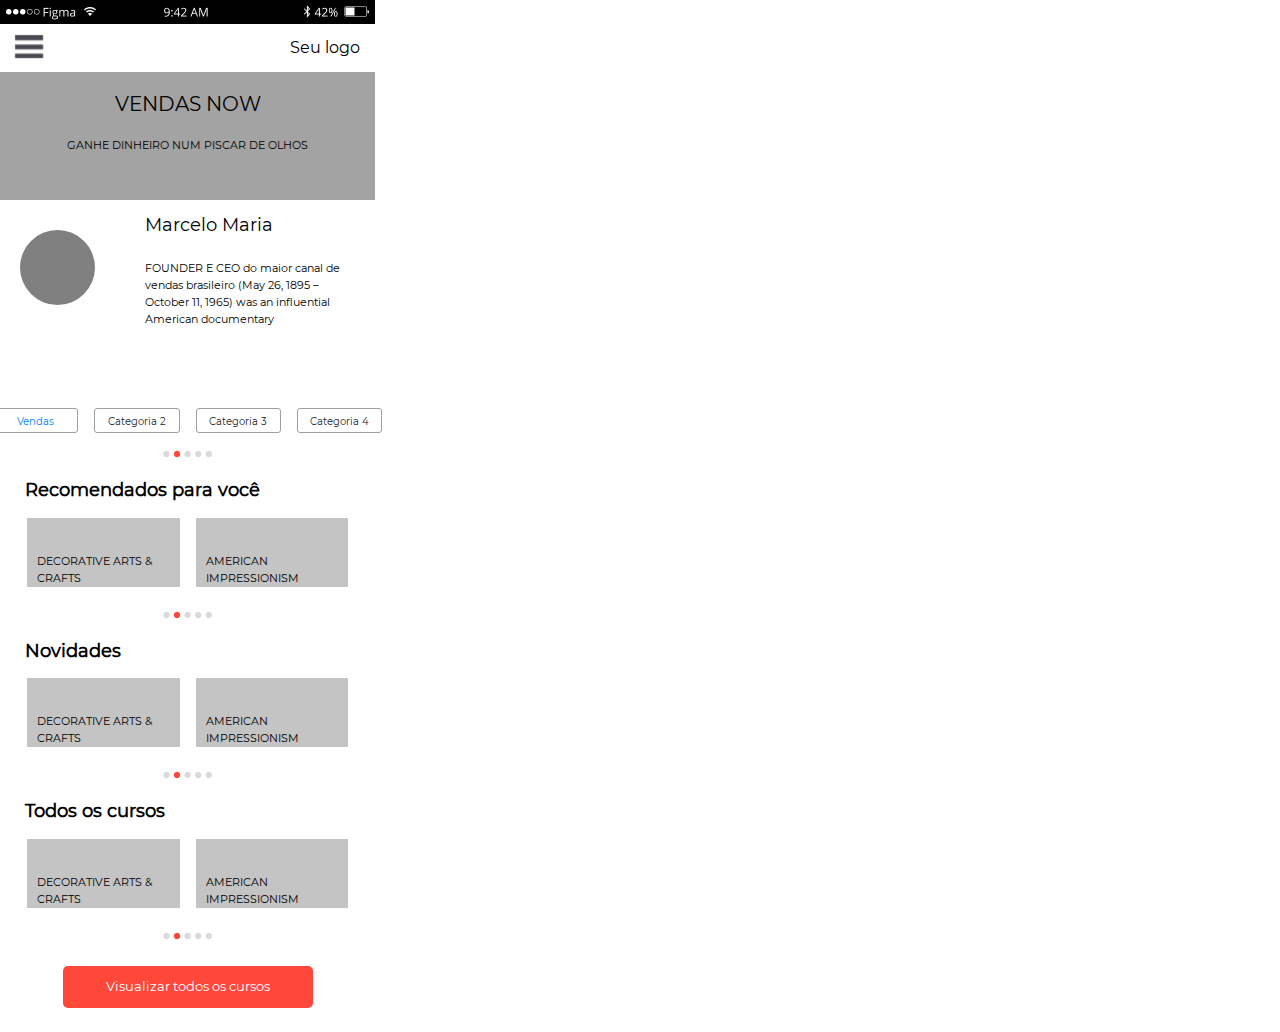
<file: index.html>
<html>

<head>
    <meta charset="utf-8">
    <meta http-equiv="X-UA-Compatible" content="IE=edge">
    <title>OTT - sua marca</title>
    <link rel="stylesheet" type="text/css" media="screen" href="/src/style.css">
    <link rel="stylesheet" href="https://stackpath.bootstrapcdn.com/bootstrap/4.3.1/css/bootstrap.min.css" integrity="sha384-ggOyR0iXCbMQv3Xipma34MD+dH/1fQ784/j6cY/iJTQUOhcWr7x9JvoRxT2MZw1T"
        crossorigin="anonymous">
</head>

<body>
    <img src="/src/img/status_bar.png" alt="" class="statusbar">

    <!--MENU TOP-->

    <input type="checkbox" id="check">


    <nav class="nav-top row align-items-center">
        <label for="check" id="icone"><img src="/src/img/icone.png" class="icone" style="margin-bottom: 0px"></label>
        <div class="col-2"></div>
        <input type="text" name="pesquisa" class="col-5">
        <h6 class="text-right col-5" style="margin-bottom: 0px"><a href="/index.html" style="text-decoration:none; color: black">Seu
                logo</a></h6>
    </nav>

    <!--MENU LATERAL-->
    <div class="barra">
        <nav class="nav-lat">
            <a href="/video.html" class="no-link">
                <div class="row link">
                    <div class="col-2">
                        <img src="/src/img/ellipse2.png" alt="" class="logo-link"></div>
                    <div class="col-9 text-left pt-1">Página do Vídeo</div>
                </div>
            </a>
            <a href="/curso.html" class="no-link">
                <div class="row link">
                    <div class="col-2">
                        <img src="/src/img/ellipse2.png" alt="" class="logo-link"></div>
                    <div class="col-9 text-left pt-1">Página do Curso</div>
                </div>
            </a>
            <a href="/categorias.html" class="no-link">
                <div class="row link">
                    <div class="col-2">
                        <img src="/src/img/ellipse2.png" alt="" class="logo-link"></div>
                    <div class="col-9 text-left pt-1">Categorias</div>
                </div>
            </a>
            <a href="" class="no-link">
                <div class="row link">
                    <div class="col-2">
                        <img src="/src/img/ellipse2.png" alt="" class="logo-link"></div>
                    <div class="col-9 text-left pt-1">Fóruns</div>
                </div>
            </a>
            <a href="" class="no-link">
                <div class="row link">
                    <div class="col-2">
                        <img src="/src/img/ellipse2.png" alt="" class="logo-link"></div>
                    <div class="col-9 text-left pt-1">Quiz</div>
                </div>
            </a>
            <a href="" class="no-link">
                <div class="row link">
                    <div class="col-2">
                        <img src="/src/img/ellipse2.png" alt="" class="logo-link"></div>
                    <div class="col-9 text-left pt-1">Mensagens</div>
                </div>
            </a>
            <a href="" class="no-link">
                <div class="row link">
                    <div class="col-2">
                        <img src="/src/img/ellipse2.png" alt="" class="logo-link"></div>
                    <div class="col-9 text-left pt-1">Configurações</div>
                </div>
            </a>
            <a href="" class="no-link">
                <div class="row link">
                    <div class="col-2">
                        <img src="/src/img/ellipse2.png" alt="" class="logo-link"></div>
                    <div class="col-9 text-left pt-1">Meu perfil e favoritos</div>
                </div>
            </a>

        </nav>
    </div>

    <!--CONTEUDO DA PAGINA-->

    <div class="banner-home">

        <br>
        <br>
        <br>
        <h1 class="text-center">VENDAS NOW</h1>

        <h2 class="text-center">GANHE DINHEIRO NUM PISCAR DE OLHOS</h2>

    </div>

    <div class="banner-prof">
        <div class="row">
            <div class="col-4 justify-content-center align-middle">
                <div class="img-perfil"></div>
                <!--  <img src="/src/img/Ellipse.png" alt="" class="text-center">-->
            </div>
            <div class="col-8">
                <h3>Marcelo Maria</h3>
                <p>
                    FOUNDER E CEO do maior canal de vendas brasileiro (May 26, 1895 – October 11, 1965) was an
                    influential American documentary
                </p>
            </div>
        </div>
    </div>

    <div class="banner-categorias">
        <div class="row">
            <div class="col-3 p-2">
                <a href="/categorias.html"> <div class="box-txt">Vendas</div></a>
            </div>
            <div class="col-3 p-2">
                <div class="box-txt">Categoria 2</div>
            </div>
            <div class="col-3 p-2">
                <div class="box-txt">Categoria 3</div>
            </div>
            <div class="col-3 p-2">
                <div class="box-txt">Categoria 4</div>
            </div>
        </div>
    </div>


    <div class="text-center banner-roll"><img src="/src/img/Group.png" alt=""></div>


    <div class="container-news">
        <div class="row">
            <h3 class="titulo-news"><strong>Recomendados para você</strong></h3>
        </div>
        <div class="row justify-content-center">
            <div class="col-5 p-2">
                <a href="/curso.html">
                    <div class="box-news">
                        <p>DECORATIVE
                            ARTS & CRAFTS</p>
                    </div>
                </a>
            </div>
            <div class="col-5 p-2">
                <a href="/curso.html">
                    <div class="box-news">
                        <p>AMERICAN
                            IMPRESSIONISM</p>
                    </div>
                </a>
            </div>
        </div>

        <div class="text-center banner-roll"><img src="/src/img/Group.png" alt=""></div>

    </div>

    <div class="container-news">
        <div class="row">
            <h3 class="titulo-news"><strong>Novidades</strong></h3>
        </div>
        <div class="row justify-content-center">
            <div class="col-5 p-2">
                <a href="/curso.html">
                    <div class="box-news">
                        <p>DECORATIVE
                            ARTS & CRAFTS</p>
                    </div>
                </a>
            </div>
            <div class="col-5 p-2">
                <a href="/curso.html">
                    <div class="box-news">
                        <p>AMERICAN
                            IMPRESSIONISM</p>
                    </div>
                </a>
            </div>
        </div>

        <div class="text-center banner-roll"><img src="/src/img/Group.png" alt=""></div>

    </div>

    <div class="container-news">
        <div class="row">
            <h3 class="titulo-news"><strong>Todos os cursos</strong></h3>
        </div>
        <div class="row justify-content-center">
            <div class="col-5 p-2">
                <a href="/curso.html">
                    <div class="box-news">
                        <p>DECORATIVE
                            ARTS & CRAFTS</p>
                    </div>
                </a>
            </div>
            <div class="col-5 p-2">
                <a href="/curso.html">
                    <div class="box-news">
                        <p>AMERICAN
                            IMPRESSIONISM</p>
                    </div>
                </a>
            </div>
        </div>

        <div class="text-center banner-roll"><img src="/src/img/Group.png" alt=""></div>

        <div class="container-news">
            <div class="row justify-content-center">
                <div class="col-9 p-4 text-center">
                    <button class="botao-vermelho text-center">Visualizar todos os cursos</button>
                </div>
            </div>
        </div>


    </div>

    <!--SCRIPTS-->
    <script src="https://code.jquery.com/jquery-3.3.1.slim.min.js" integrity="sha384-q8i/X+965DzO0rT7abK41JStQIAqVgRVzpbzo5smXKp4YfRvH+8abtTE1Pi6jizo"
        crossorigin="anonymous"></script>
    <script src="https://cdnjs.cloudflare.com/ajax/libs/popper.js/1.14.7/umd/popper.min.js" integrity="sha384-UO2eT0CpHqdSJQ6hJty5KVphtPhzWj9WO1clHTMGa3JDZwrnQq4sF86dIHNDz0W1"
        crossorigin="anonymous"></script>
    <script src="https://stackpath.bootstrapcdn.com/bootstrap/4.3.1/js/bootstrap.min.js" integrity="sha384-JjSmVgyd0p3pXB1rRibZUAYoIIy6OrQ6VrjIEaFf/nJGzIxFDsf4x0xIM+B07jRM"
        crossorigin="anonymous"></script>
</body>

</html>
</file>
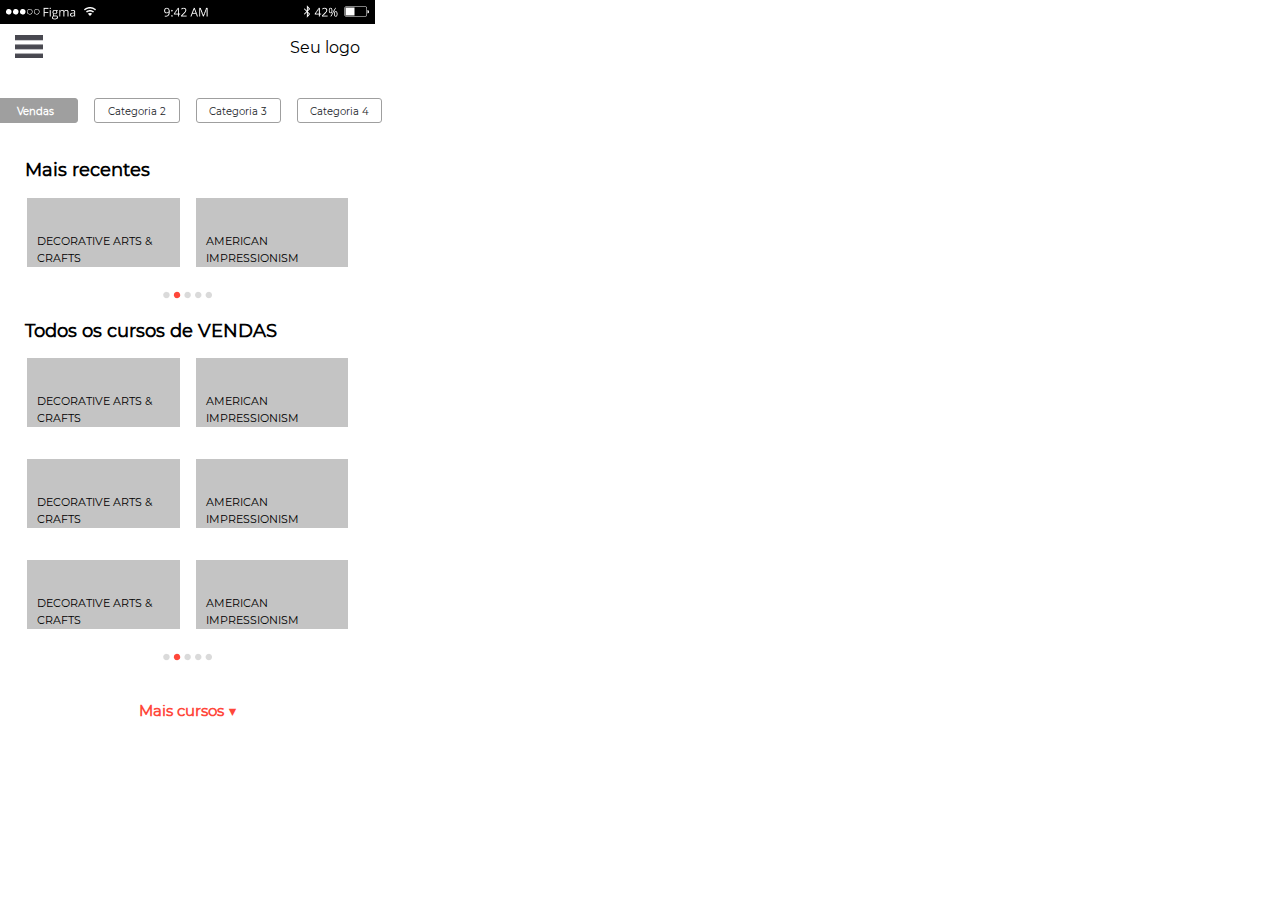
<file: categorias.html>
<html>

<head>
    <meta charset="utf-8">
    <meta http-equiv="X-UA-Compatible" content="IE=edge">
    <title>OTT - sua marca</title>
    <link rel="stylesheet" type="text/css" media="screen" href="/src/style.css">
    <link rel="stylesheet" href="https://stackpath.bootstrapcdn.com/bootstrap/4.3.1/css/bootstrap.min.css" integrity="sha384-ggOyR0iXCbMQv3Xipma34MD+dH/1fQ784/j6cY/iJTQUOhcWr7x9JvoRxT2MZw1T"
        crossorigin="anonymous">
</head>

<body>
    <img src="/src/img/status_bar.png" alt="" class="statusbar">

    <!--MENU TOP-->

    <input type="checkbox" id="check">


    <nav class="nav-top row align-items-center">
        <label for="check" id="icone"><img src="/src/img/icone.png" class="icone" style="margin-bottom: 0px"></label>
        <div class="col-2"></div>
        <input type="text" name="pesquisa" class="col-5">
        <h6 class="text-right col-5" style="margin-bottom: 0px"><a href="/index.html" style="text-decoration:none; color: black">Seu
                logo</a></h6>
    </nav>

    <!--MENU LATERAL-->
    <div class="barra">
        <nav class="nav-lat">
            <a href="/video.html" class="no-link">
                <div class="row link">
                    <div class="col-2">
                        <img src="/src/img/ellipse2.png" alt="" class="logo-link"></div>
                    <div class="col-9 text-left pt-1">Página do Vídeo</div>
                </div>
            </a>
            <a href="/curso.html" class="no-link">
                <div class="row link">
                    <div class="col-2">
                        <img src="/src/img/ellipse2.png" alt="" class="logo-link"></div>
                    <div class="col-9 text-left pt-1">Página do Curso</div>
                </div>
            </a>
            <a href="/categorias.html" class="no-link">
                <div class="row link">
                    <div class="col-2">
                        <img src="/src/img/ellipse2.png" alt="" class="logo-link"></div>
                    <div class="col-9 text-left pt-1">Categorias</div>
                </div>
            </a>
            <a href="" class="no-link">
                <div class="row link">
                    <div class="col-2">
                        <img src="/src/img/ellipse2.png" alt="" class="logo-link"></div>
                    <div class="col-9 text-left pt-1">Fóruns</div>
                </div>
            </a>
            <a href="" class="no-link">
                <div class="row link">
                    <div class="col-2">
                        <img src="/src/img/ellipse2.png" alt="" class="logo-link"></div>
                    <div class="col-9 text-left pt-1">Quiz</div>
                </div>
            </a>
            <a href="" class="no-link">
                <div class="row link">
                    <div class="col-2">
                        <img src="/src/img/ellipse2.png" alt="" class="logo-link"></div>
                    <div class="col-9 text-left pt-1">Mensagens</div>
                </div>
            </a>
            <a href="" class="no-link">
                <div class="row link">
                    <div class="col-2">
                        <img src="/src/img/ellipse2.png" alt="" class="logo-link"></div>
                    <div class="col-9 text-left pt-1">Configurações</div>
                </div>
            </a>
            <a href="" class="no-link">
                <div class="row link">
                    <div class="col-2">
                        <img src="/src/img/ellipse2.png" alt="" class="logo-link"></div>
                    <div class="col-9 text-left pt-1">Meu perfil e favoritos</div>
                </div>
            </a>

        </nav>
    </div>

    <!--CONTEUDO DA PAGINA-->

    <div class="text-center banner-roll"><img src="/src/img/Group.png" alt=""></div>


    <div class="banner-categorias" style="margin-top: 80px !important;">
        <div class="row">
            <div class="col-3 p-2">
                <div class="box-txt-selected">Vendas</div>
            </div>
            <div class="col-3 p-2">
                <div class="box-txt">Categoria 2</div>
            </div>
            <div class="col-3 p-2">
                <div class="box-txt">Categoria 3</div>
            </div>
            <div class="col-3 p-2">
                <div class="box-txt">Categoria 4</div>
            </div>
        </div>
    </div>

    <div class="container-news">

        <div class="row">
            <h3 class="titulo-news"><strong>Mais recentes</strong></h3>
        </div>
        <div class="row justify-content-center">
            <div class="col-5 p-2">
                <a href="/curso.html">
                    <div class="box-news">
                        <p>DECORATIVE
                            ARTS & CRAFTS</p>
                    </div>
                </a>
            </div>
            <div class="col-5 p-2">
                <a href="/curso.html">
                    <div class="box-news">
                        <p>AMERICAN
                            IMPRESSIONISM</p>
                    </div>
                </a>
            </div>
        </div>

        <div class="text-center banner-roll"><img src="/src/img/Group.png" alt=""></div>

    </div>

    <div class="container-news">
        <div class="row">
            <h3 class="titulo-news"><strong>Todos os cursos de VENDAS</strong></h3>
        </div>
        <div class="row justify-content-center">
            <div class="col-5 p-2">
                <a href="/curso.html">
                    <div class="box-news">
                        <p>DECORATIVE
                            ARTS & CRAFTS</p>
                    </div>
                </a>
            </div>
            <div class="col-5 p-2">
                <a href="/curso.html">
                    <div class="box-news">
                        <p>AMERICAN
                            IMPRESSIONISM</p>
                    </div>
                </a>
            </div>
        </div>

        <div class="row justify-content-center">
            <div class="col-5 p-2">
                <a href="/curso.html">
                    <div class="box-news">
                        <p>DECORATIVE
                            ARTS & CRAFTS</p>
                    </div>
                </a>
            </div>
            <div class="col-5 p-2">
                <a href="/curso.html">
                    <div class="box-news">
                        <p>AMERICAN
                            IMPRESSIONISM</p>
                    </div>
                </a>
            </div>
        </div>

        <div class="row justify-content-center">
            <div class="col-5 p-2">
                <a href="/curso.html">
                    <div class="box-news">
                        <p>DECORATIVE
                            ARTS & CRAFTS</p>
                    </div>
                </a>
            </div>
            <div class="col-5 p-2">
                <a href="/curso.html">
                    <div class="box-news">
                        <p>AMERICAN
                            IMPRESSIONISM</p>
                    </div>
                </a>
            </div>
        </div>


        <div class="text-center banner-roll"><img src="/src/img/Group.png" alt=""></div>

    </div>


    <div class="container-news">
        <div class="row justify-content-center">
            <div class="col-9 p-4 text-center">
                <p style="color: #FF473A; font-weight: bold; font-size: 15px !important;">Mais cursos ▼</p>
            </div>
        </div>
    </div>


    </div>

    <!--SCRIPTS-->
    <script src="https://code.jquery.com/jquery-3.3.1.slim.min.js" integrity="sha384-q8i/X+965DzO0rT7abK41JStQIAqVgRVzpbzo5smXKp4YfRvH+8abtTE1Pi6jizo"
        crossorigin="anonymous"></script>
    <script src="https://cdnjs.cloudflare.com/ajax/libs/popper.js/1.14.7/umd/popper.min.js" integrity="sha384-UO2eT0CpHqdSJQ6hJty5KVphtPhzWj9WO1clHTMGa3JDZwrnQq4sF86dIHNDz0W1"
        crossorigin="anonymous"></script>
    <script src="https://stackpath.bootstrapcdn.com/bootstrap/4.3.1/js/bootstrap.min.js" integrity="sha384-JjSmVgyd0p3pXB1rRibZUAYoIIy6OrQ6VrjIEaFf/nJGzIxFDsf4x0xIM+B07jRM"
        crossorigin="anonymous"></script>
</body>

</html>
</file>
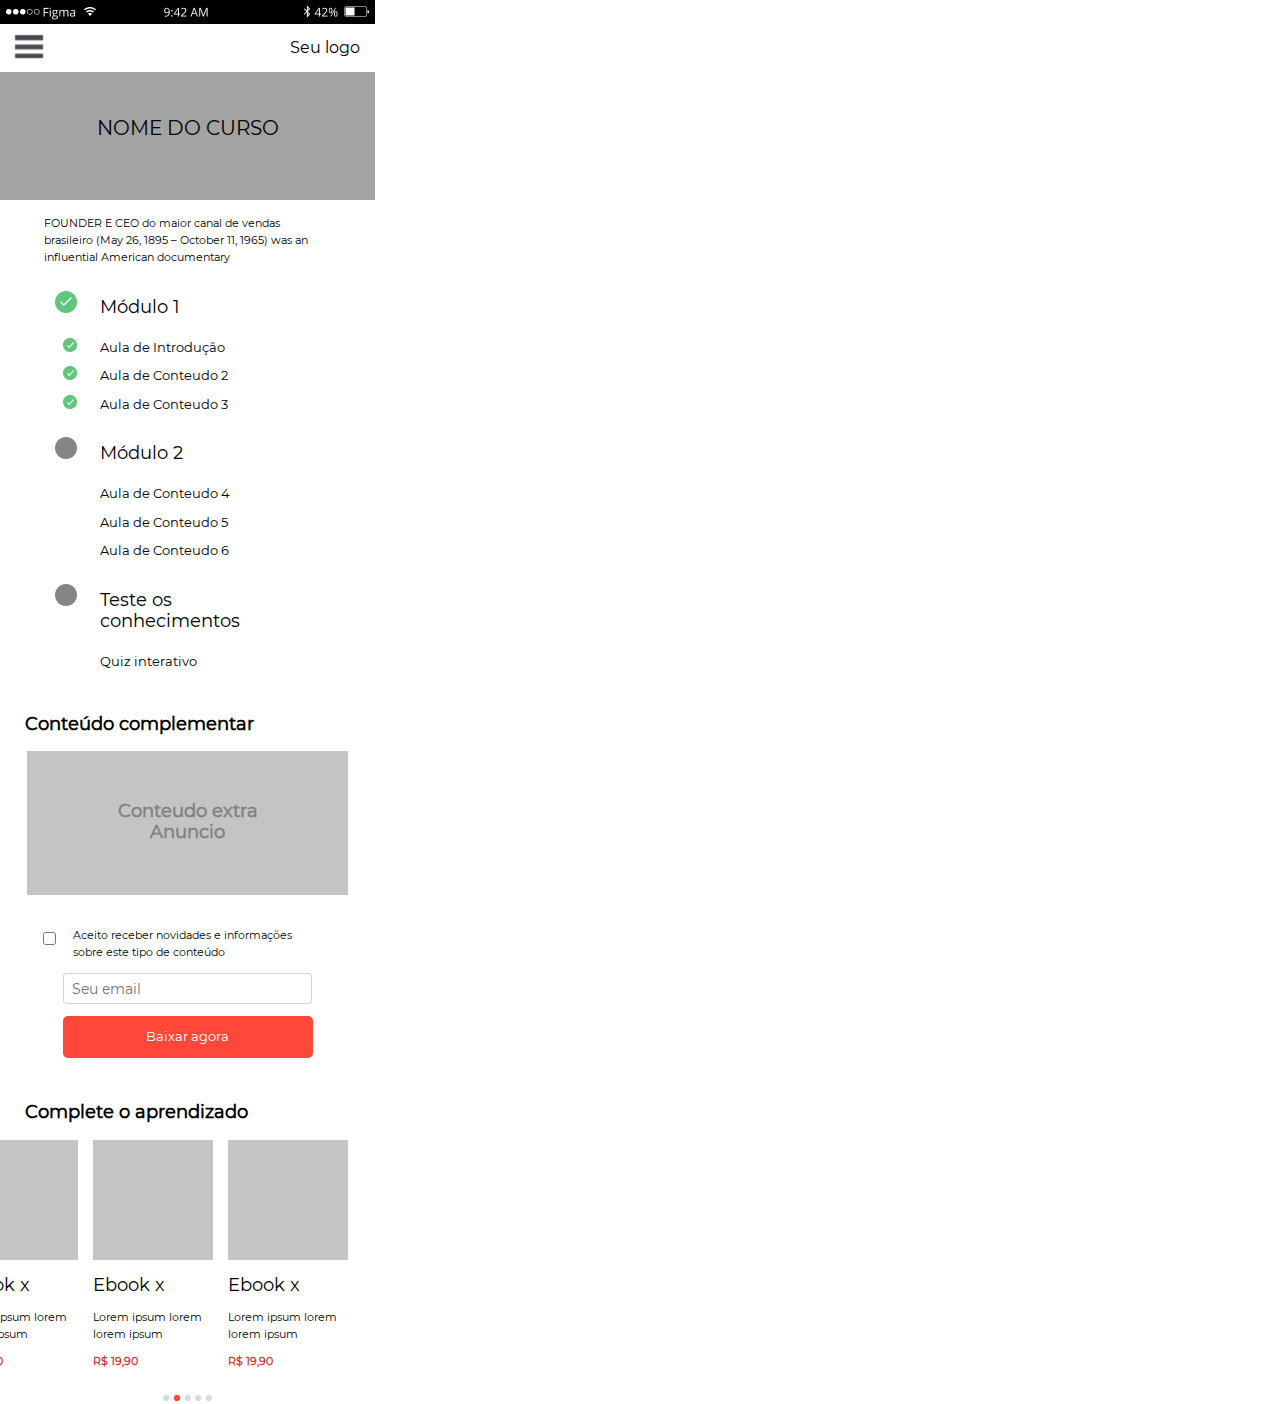
<file: curso.html>
<html>

<head>
    <meta charset="utf-8">
    <meta http-equiv="X-UA-Compatible" content="IE=edge">
    <title>OTT - sua marca</title>
    <link rel="stylesheet" type="text/css" media="screen" href="/src/style.css">
    <link rel="stylesheet" href="https://stackpath.bootstrapcdn.com/bootstrap/4.3.1/css/bootstrap.min.css"
        integrity="sha384-ggOyR0iXCbMQv3Xipma34MD+dH/1fQ784/j6cY/iJTQUOhcWr7x9JvoRxT2MZw1T" crossorigin="anonymous">
</head>

<body>
    <img src="/src/img/status_bar.png" alt="" class="statusbar">

    <!--MENU TOP-->

    <input type="checkbox" id="check">


    <nav class="nav-top row align-items-center">
        <label for="check" id="icone"><img src="/src/img/icone.png" class="icone" style="margin-bottom: 0px"></label>
        <div class="col-2"></div>
        <input type="text" name="pesquisa" class="col-5">
        <h6 class="text-right col-5" style="margin-bottom: 0px"><a href="/index.html"
                style="text-decoration:none; color: black">Seu logo</a></h6>
    </nav>

    <!--MENU LATERAL-->
    <div class="barra">
        <nav class="nav-lat">
            <a href="/video.html" class="no-link">
                <div class="row link">
                    <div class="col-2">
                        <img src="/src/img/ellipse2.png" alt="" class="logo-link"></div>
                    <div class="col-9 text-left pt-1">Página do Vídeo</div>
                </div>
            </a>
            <a href="/curso.html" class="no-link">
                <div class="row link">
                    <div class="col-2">
                        <img src="/src/img/ellipse2.png" alt="" class="logo-link"></div>
                    <div class="col-9 text-left pt-1">Página do Curso</div>
                </div>
            </a>
            <a href="/categorias.html" class="no-link">
                <div class="row link">
                    <div class="col-2">
                        <img src="/src/img/ellipse2.png" alt="" class="logo-link"></div>
                    <div class="col-9 text-left pt-1">Categorias</div>
                </div>
            </a>
            <a href="" class="no-link">
                <div class="row link">
                    <div class="col-2">
                        <img src="/src/img/ellipse2.png" alt="" class="logo-link"></div>
                    <div class="col-9 text-left pt-1">Fóruns</div>
                </div>
            </a>
            <a href="" class="no-link">
                <div class="row link">
                    <div class="col-2">
                        <img src="/src/img/ellipse2.png" alt="" class="logo-link"></div>
                    <div class="col-9 text-left pt-1">Quiz</div>
                </div>
            </a>
            <a href="" class="no-link">
                <div class="row link">
                    <div class="col-2">
                        <img src="/src/img/ellipse2.png" alt="" class="logo-link"></div>
                    <div class="col-9 text-left pt-1">Mensagens</div>
                </div>
            </a>
            <a href="" class="no-link">
                <div class="row link">
                    <div class="col-2">
                        <img src="/src/img/ellipse2.png" alt="" class="logo-link"></div>
                    <div class="col-9 text-left pt-1">Configurações</div>
                </div>
            </a>
            <a href="" class="no-link">
                <div class="row link">
                    <div class="col-2">
                        <img src="/src/img/ellipse2.png" alt="" class="logo-link"></div>
                    <div class="col-9 text-left pt-1">Meu perfil e favoritos</div>
                </div>
            </a>

        </nav>
    </div>

    <!--CONTEUDO DA PAGINA-->

    <div class="banner-home">

        <br>
        <br>
        <br>
        <br>
        <h1 class="text-center">NOME DO CURSO</h1>

    </div>

    <div class="container-news">
        <div class="row justify-content-center">
            <div class="col-10">
                <p>
                    FOUNDER E CEO do maior canal de vendas brasileiro (May 26, 1895 – October 11, 1965) was an
                    influential American documentary
                </p>
            </div>
        </div>
    </div>

    <div class="container-news">
        <div class="row justify-content-center">
            <div class="col-7">
                <ul class="title">
                    <li class="title">
                        <h4 class="pl-3">Módulo 1</h4>
                    </li>
                </ul>
                <ul class="item">
                    <li class="item">
                        <a href="video.html" class="no-link">
                            <h5 class="pl-3">Aula de Introdução</h5>
                        </a>
                    </li>
                    <li class="item">
                        <a href="video.html" class="no-link">
                            <h5 class="pl-3">Aula de Conteudo 2</h5>
                        </a>
                    </li>
                    <li class="item">
                        <a href="video.html" class="no-link">
                            <h5 class="pl-3">Aula de Conteudo 3</h5>
                        </a>
                    </li>
                </ul>

                <ul class="title2">
                    <li class="title2">
                        <h4 class="pl-3">Módulo 2</h4>
                    </li>
                </ul>
                <ul class="item2">
                    <li class="item2">
                        <a href="video.html" class="no-link">
                            <h5 class="pl-3">Aula de Conteudo 4</h5>
                        </a>
                    </li>
                    <li class="item2">
                        <a href="video.html" class="no-link">
                            <h5 class="pl-3">Aula de Conteudo 5</h5>
                        </a>
                    </li>
                    <li class="item2">
                        <a href="video.html" class="no-link">
                            <h5 class="pl-3">Aula de Conteudo 6</h5>
                        </a>
                    </li>
                </ul>

                <ul class="title2">
                    <li class="title2">
                        <h4 class="pl-3">Teste os conhecimentos</h4>
                    </li>
                </ul>

                <ul class="item2">
                    <li class="item2">
                        <h5 class="pl-3">Quiz interativo</h5>
                    </li>

                </ul>


            </div>
        </div>
    </div>




    <!--Conteudo Complementar-->
    <div class="container-news pt-2">
        <div class="row">
            <h3 class="titulo-news"><strong>Conteúdo complementar</strong></h3>
        </div>
        <div class="row justify-content-center">
            <div class="col-10 p-2">
                <div class="box-news">
                    <h3 style="color: #828282; font-size: 18px; font-weight: bold" class="text-center p-2"><br>Conteudo
                        extra<br>
                        Anuncio <br><br><br></h3>
                </div>
            </div>
        </div>
    </div>

    <div class="container-news p-3">
        <div class="row justify-content-center">
            <div class="col-9">
                <input type="checkbox" class="form-check-input">
                <label>Aceito receber novidades e informações sobre este tipo de conteúdo</label>
            </div>
        </div>
        <div class="row justify-content-center">
            <div class="col-9 py-1">
                <input type="text" name="E-mail" class="form-control form-control-sm" placeholder="Seu email">
            </div>
        </div>
        <div class="row justify-content-center">
            <div class="col-9 py-2">
                <button class="botao-vermelho">Baixar agora</button>
            </div>
        </div>


    </div>

    <div class="container-news">
        <div class="row">
            <h3 class="titulo-news"><strong>Complete o aprendizado</strong></h3>
        </div>
        <div class="row justify-content-center">
            <div class="col-4 p-2" style="margin-left: -70px">
                <div class="box-ebook">
                </div>
                <h4>Ebook x</h4>
                <p class="txt-ebook">Lorem ipsum lorem<br>lorem ipsum</p>
                <p class="prc-ebook">R$ 19,90</p>
            </div>

            <div class="col-4 p-2">
                <div class="box-ebook">
                </div>
                <h4>Ebook x</h4>
                <p class="txt-ebook">Lorem ipsum lorem<br>lorem ipsum</p>
                <p class="prc-ebook">R$ 19,90</p>
            </div>

            <div class="col-4 p-2">
                <div class="box-ebook">
                </div>
                <h4>Ebook x</h4>
                <p class="txt-ebook">Lorem ipsum lorem<br>lorem ipsum</p>
                <p class="prc-ebook">R$ 19,90</p>
            </div>

        </div>

        <div class="text-center banner-roll"><img src="/src/img/Group.png" alt=""></div>

    </div>

    <!--SCRIPTS-->
    <script src="https://code.jquery.com/jquery-3.3.1.slim.min.js"
        integrity="sha384-q8i/X+965DzO0rT7abK41JStQIAqVgRVzpbzo5smXKp4YfRvH+8abtTE1Pi6jizo"
        crossorigin="anonymous"></script>
    <script src="https://cdnjs.cloudflare.com/ajax/libs/popper.js/1.14.7/umd/popper.min.js"
        integrity="sha384-UO2eT0CpHqdSJQ6hJty5KVphtPhzWj9WO1clHTMGa3JDZwrnQq4sF86dIHNDz0W1"
        crossorigin="anonymous"></script>
    <script src="https://stackpath.bootstrapcdn.com/bootstrap/4.3.1/js/bootstrap.min.js"
        integrity="sha384-JjSmVgyd0p3pXB1rRibZUAYoIIy6OrQ6VrjIEaFf/nJGzIxFDsf4x0xIM+B07jRM"
        crossorigin="anonymous"></script>
</body>

</html>
</file>
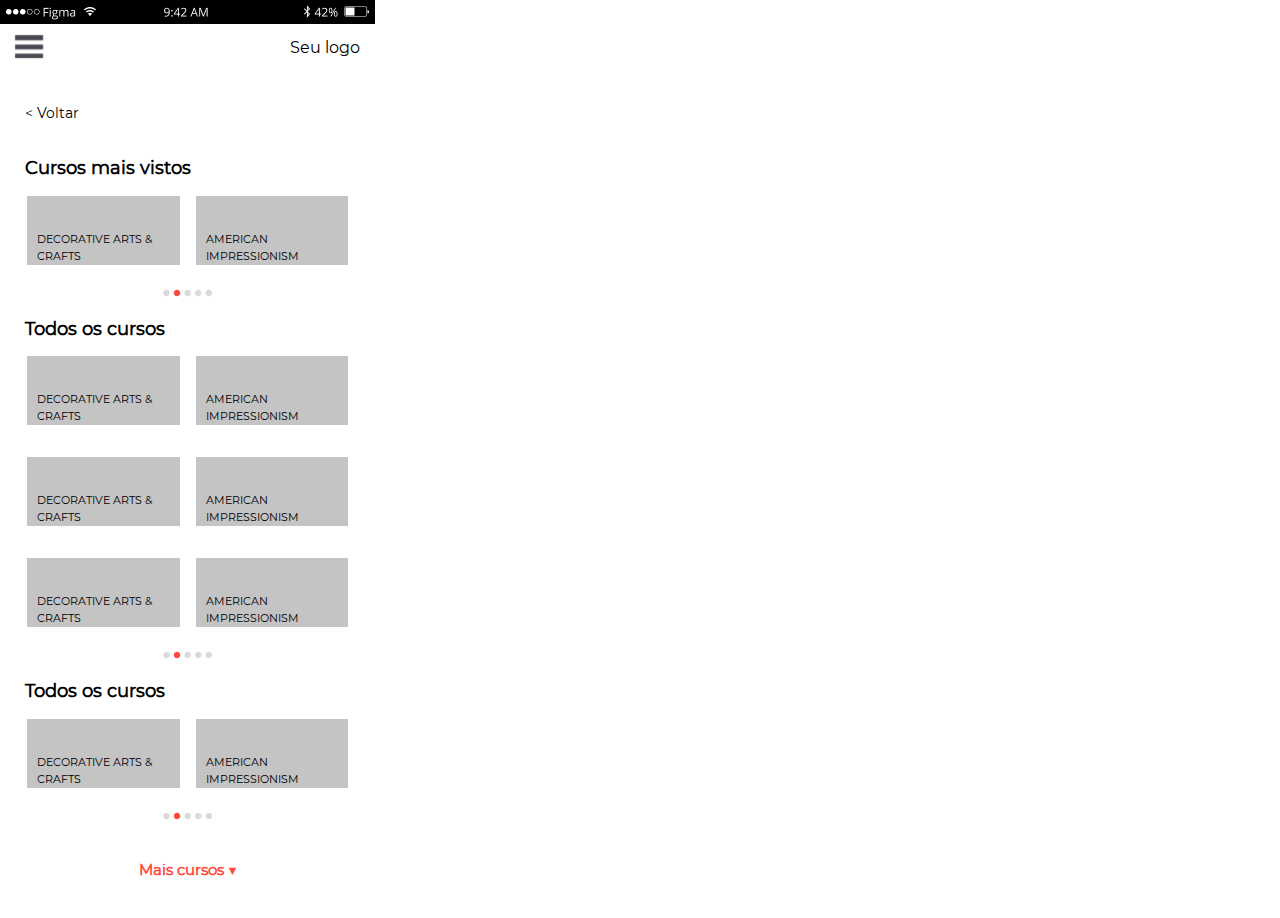
<file: cursos.html>
<html>

<head>
    <meta charset="utf-8">
    <meta http-equiv="X-UA-Compatible" content="IE=edge">
    <title>OTT - sua marca</title>
    <link rel="stylesheet" type="text/css" media="screen" href="/src/style.css">
    <link rel="stylesheet" href="https://stackpath.bootstrapcdn.com/bootstrap/4.3.1/css/bootstrap.min.css" integrity="sha384-ggOyR0iXCbMQv3Xipma34MD+dH/1fQ784/j6cY/iJTQUOhcWr7x9JvoRxT2MZw1T"
        crossorigin="anonymous">
</head>

<body>
    <img src="/src/img/status_bar.png" alt="" class="statusbar">

    <!--MENU TOP-->

    <input type="checkbox" id="check">


    <nav class="nav-top row align-items-center">
        <label for="check" id="icone"><img src="/src/img/icone.png" class="icone" style="margin-bottom: 0px"></label>
        <div class="col-2"></div>
        <input type="text" name="pesquisa" class="col-5">
        <h6 class="text-right col-5" style="margin-bottom: 0px"><a href="/index.html" style="text-decoration:none; color: black">Seu
                logo</a></h6>
    </nav>

    <!--MENU LATERAL-->
    <div class="barra">
        <nav class="nav-lat">
            <a href="/video.html" class="no-link">
                <div class="row link">
                    <div class="col-2">
                        <img src="/src/img/ellipse2.png" alt="" class="logo-link"></div>
                    <div class="col-9 text-left pt-1">Página do Vídeo</div>
                </div>
            </a>
            <a href="/curso.html" class="no-link">
                <div class="row link">
                    <div class="col-2">
                        <img src="/src/img/ellipse2.png" alt="" class="logo-link"></div>
                    <div class="col-9 text-left pt-1">Página do Curso</div>
                </div>
            </a>
            <a href="/categorias.html" class="no-link">
                <div class="row link">
                    <div class="col-2">
                        <img src="/src/img/ellipse2.png" alt="" class="logo-link"></div>
                    <div class="col-9 text-left pt-1">Categorias</div>
                </div>
            </a>
            <a href="" class="no-link">
                <div class="row link">
                    <div class="col-2">
                        <img src="/src/img/ellipse2.png" alt="" class="logo-link"></div>
                    <div class="col-9 text-left pt-1">Fóruns</div>
                </div>
            </a>
            <a href="" class="no-link">
                <div class="row link">
                    <div class="col-2">
                        <img src="/src/img/ellipse2.png" alt="" class="logo-link"></div>
                    <div class="col-9 text-left pt-1">Quiz</div>
                </div>
            </a>
            <a href="" class="no-link">
                <div class="row link">
                    <div class="col-2">
                        <img src="/src/img/ellipse2.png" alt="" class="logo-link"></div>
                    <div class="col-9 text-left pt-1">Mensagens</div>
                </div>
            </a>
            <a href="" class="no-link">
                <div class="row link">
                    <div class="col-2">
                        <img src="/src/img/ellipse2.png" alt="" class="logo-link"></div>
                    <div class="col-9 text-left pt-1">Configurações</div>
                </div>
            </a>
            <a href="" class="no-link">
                <div class="row link">
                    <div class="col-2">
                        <img src="/src/img/ellipse2.png" alt="" class="logo-link"></div>
                    <div class="col-9 text-left pt-1">Meu perfil e favoritos</div>
                </div>
            </a>

        </nav>
    </div>

    <!--CONTEUDO DA PAGINA-->

    <div class="text-center banner-roll"><img src="/src/img/Group.png" alt=""></div>


    <div class="container-news" style="margin-top: 80px !important;">
        <div class="row">
            <p style="margin-left: 30px; font-size: 14px !important">
                < Voltar</p> </div> <div class="row">
                    <h3 class="titulo-news"><strong>Cursos mais vistos</strong></h3>
        </div>
        <div class="row justify-content-center">
            <div class="col-5 p-2">
                <a href="/curso.html">
                    <div class="box-news">
                        <p>DECORATIVE
                            ARTS & CRAFTS</p>
                    </div>
                </a>
            </div>
            <div class="col-5 p-2">
                <a href="/curso.html">
                    <div class="box-news">
                        <p>AMERICAN
                            IMPRESSIONISM</p>
                    </div>
                </a>
            </div>
        </div>

        <div class="text-center banner-roll"><img src="/src/img/Group.png" alt=""></div>

    </div>

    <div class="container-news">
        <div class="row">
            <h3 class="titulo-news"><strong>Todos os cursos</strong></h3>
        </div>
        <div class="row justify-content-center">
            <div class="col-5 p-2">
                <a href="/curso.html">
                    <div class="box-news">
                        <p>DECORATIVE
                            ARTS & CRAFTS</p>
                    </div>
                </a>
            </div>
            <div class="col-5 p-2">
                <a href="/curso.html">
                    <div class="box-news">
                        <p>AMERICAN
                            IMPRESSIONISM</p>
                    </div>
                </a>
            </div>
        </div>

        <div class="row justify-content-center">
            <div class="col-5 p-2">
                <a href="/curso.html">
                    <div class="box-news">
                        <p>DECORATIVE
                            ARTS & CRAFTS</p>
                    </div>
                </a>
            </div>
            <div class="col-5 p-2">
                <a href="/curso.html">
                    <div class="box-news">
                        <p>AMERICAN
                            IMPRESSIONISM</p>
                    </div>
                </a>
            </div>
        </div>

        <div class="row justify-content-center">
            <div class="col-5 p-2">
                <a href="/curso.html">
                    <div class="box-news">
                        <p>DECORATIVE
                            ARTS & CRAFTS</p>
                    </div>
                </a>
            </div>
            <div class="col-5 p-2">
                <a href="/curso.html">
                    <div class="box-news">
                        <p>AMERICAN
                            IMPRESSIONISM</p>
                    </div>
                </a>
            </div>
        </div>


        <div class="text-center banner-roll"><img src="/src/img/Group.png" alt=""></div>

    </div>

    <div class="container-news">
        <div class="row">
            <h3 class="titulo-news"><strong>Todos os cursos</strong></h3>
        </div>
        <div class="row justify-content-center">
            <div class="col-5 p-2">
                <a href="/curso.html">
                    <div class="box-news">
                        <p>DECORATIVE
                            ARTS & CRAFTS</p>
                    </div>
                </a>
            </div>
            <div class="col-5 p-2">
                <a href="/curso.html">
                    <div class="box-news">
                        <p>AMERICAN
                            IMPRESSIONISM</p>
                    </div>
                </a>
            </div>
        </div>

        <div class="text-center banner-roll"><img src="/src/img/Group.png" alt=""></div>

        <div class="container-news">
            <div class="row justify-content-center">
                <div class="col-9 p-4 text-center">
                    <p style="color: #FF473A; font-weight: bold; font-size: 15px !important;">Mais cursos ▼</p>
                </div>
            </div>
        </div>


    </div>

    <!--SCRIPTS-->
    <script src="https://code.jquery.com/jquery-3.3.1.slim.min.js" integrity="sha384-q8i/X+965DzO0rT7abK41JStQIAqVgRVzpbzo5smXKp4YfRvH+8abtTE1Pi6jizo"
        crossorigin="anonymous"></script>
    <script src="https://cdnjs.cloudflare.com/ajax/libs/popper.js/1.14.7/umd/popper.min.js" integrity="sha384-UO2eT0CpHqdSJQ6hJty5KVphtPhzWj9WO1clHTMGa3JDZwrnQq4sF86dIHNDz0W1"
        crossorigin="anonymous"></script>
    <script src="https://stackpath.bootstrapcdn.com/bootstrap/4.3.1/js/bootstrap.min.js" integrity="sha384-JjSmVgyd0p3pXB1rRibZUAYoIIy6OrQ6VrjIEaFf/nJGzIxFDsf4x0xIM+B07jRM"
        crossorigin="anonymous"></script>
</body>

</html>
</file>
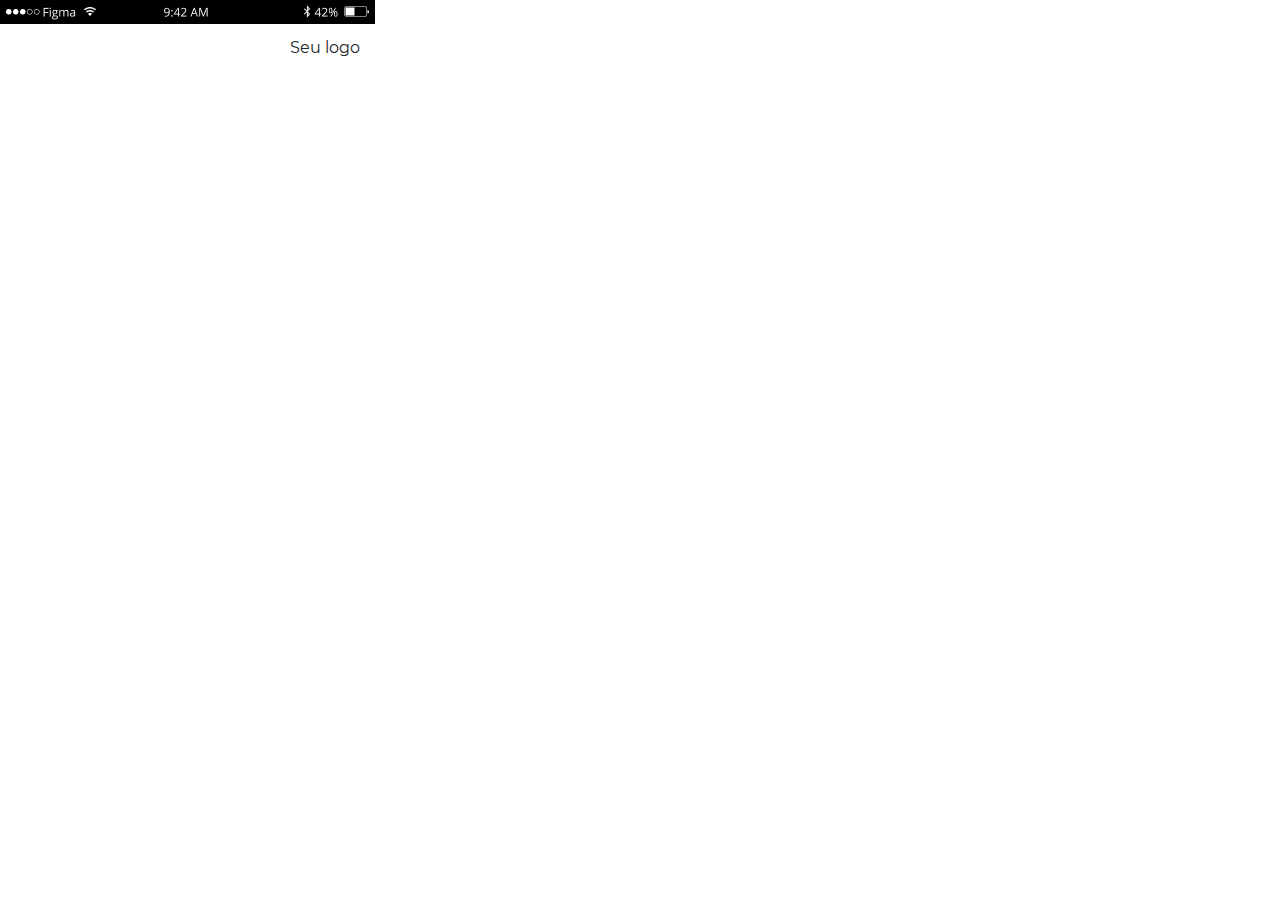
<file: template.html>
<html>

<head>
    <meta charset="utf-8">
    <meta http-equiv="X-UA-Compatible" content="IE=edge">
    <title>OTT - sua marca</title>
    <link rel="stylesheet" type="text/css" media="screen" href="/src/style.css">
    <link rel="stylesheet" href="https://stackpath.bootstrapcdn.com/bootstrap/4.3.1/css/bootstrap.min.css" integrity="sha384-ggOyR0iXCbMQv3Xipma34MD+dH/1fQ784/j6cY/iJTQUOhcWr7x9JvoRxT2MZw1T"
        crossorigin="anonymous">
</head>

<body>
    <img src="/src/img/status_bar.png" alt="" class="statusbar">

    <!--MENU TOP-->

    <input type="checkbox" id="check">
    <label for="check" id="icone"><img src="/src/img/icone.png" class="icone" style="margin-bottom: 0px"></label>

    <nav class="nav-top row align-items-center">
        <div class="col-2"></div>
        <input type="text" name="pesquisa" class="col-5">
        <h6 class="text-right col-5" style="margin-bottom: 0px">Seu logo</h6>
    </nav>

    <!--MENU LATERAL-->
    <div class="barra">
        <nav class="nav-lat">
            <a href="">
                <div class="row link">
                    <div class="col-2">
                        <img src="/src/img/calendar.png" alt="" class="logo-link"></div>
                    <div class="col-9 text-left">Categoria de Cursos</div>
                </div>
            </a>
            <a href="">
                <div class="row link">
                    <div class="col-2">
                        <img src="/src/img/forum.png" alt="" class="logo-link"></div>
                    <div class="col-9 text-left">Forúns de Discussão</div>
                </div>
            </a>
            <a href="">
                <div class="row link">
                    <div class="col-2">
                        <img src="/src/img/lista.png" alt="" class="logo-link"></div>
                    <div class="col-9 text-left">Minha Lista</div>
                </div>
            </a>
            <a href="">
                <div class="row link">
                    <div class="col-2">
                        <img src="/src/img/legendas.png" alt="" class="logo-link"></div>
                    <div class="col-9 text-left">Baixe Legendas</div>
                </div>
            </a>

        </nav>
    </div>

    <!--CONTEUDO DA PAGINA-->


    <!--SCRIPTS-->
    <script src="https://code.jquery.com/jquery-3.3.1.slim.min.js" integrity="sha384-q8i/X+965DzO0rT7abK41JStQIAqVgRVzpbzo5smXKp4YfRvH+8abtTE1Pi6jizo"
        crossorigin="anonymous"></script>
    <script src="https://cdnjs.cloudflare.com/ajax/libs/popper.js/1.14.7/umd/popper.min.js" integrity="sha384-UO2eT0CpHqdSJQ6hJty5KVphtPhzWj9WO1clHTMGa3JDZwrnQq4sF86dIHNDz0W1"
        crossorigin="anonymous"></script>
    <script src="https://stackpath.bootstrapcdn.com/bootstrap/4.3.1/js/bootstrap.min.js" integrity="sha384-JjSmVgyd0p3pXB1rRibZUAYoIIy6OrQ6VrjIEaFf/nJGzIxFDsf4x0xIM+B07jRM"
        crossorigin="anonymous"></script>
</body>

</html>
</file>
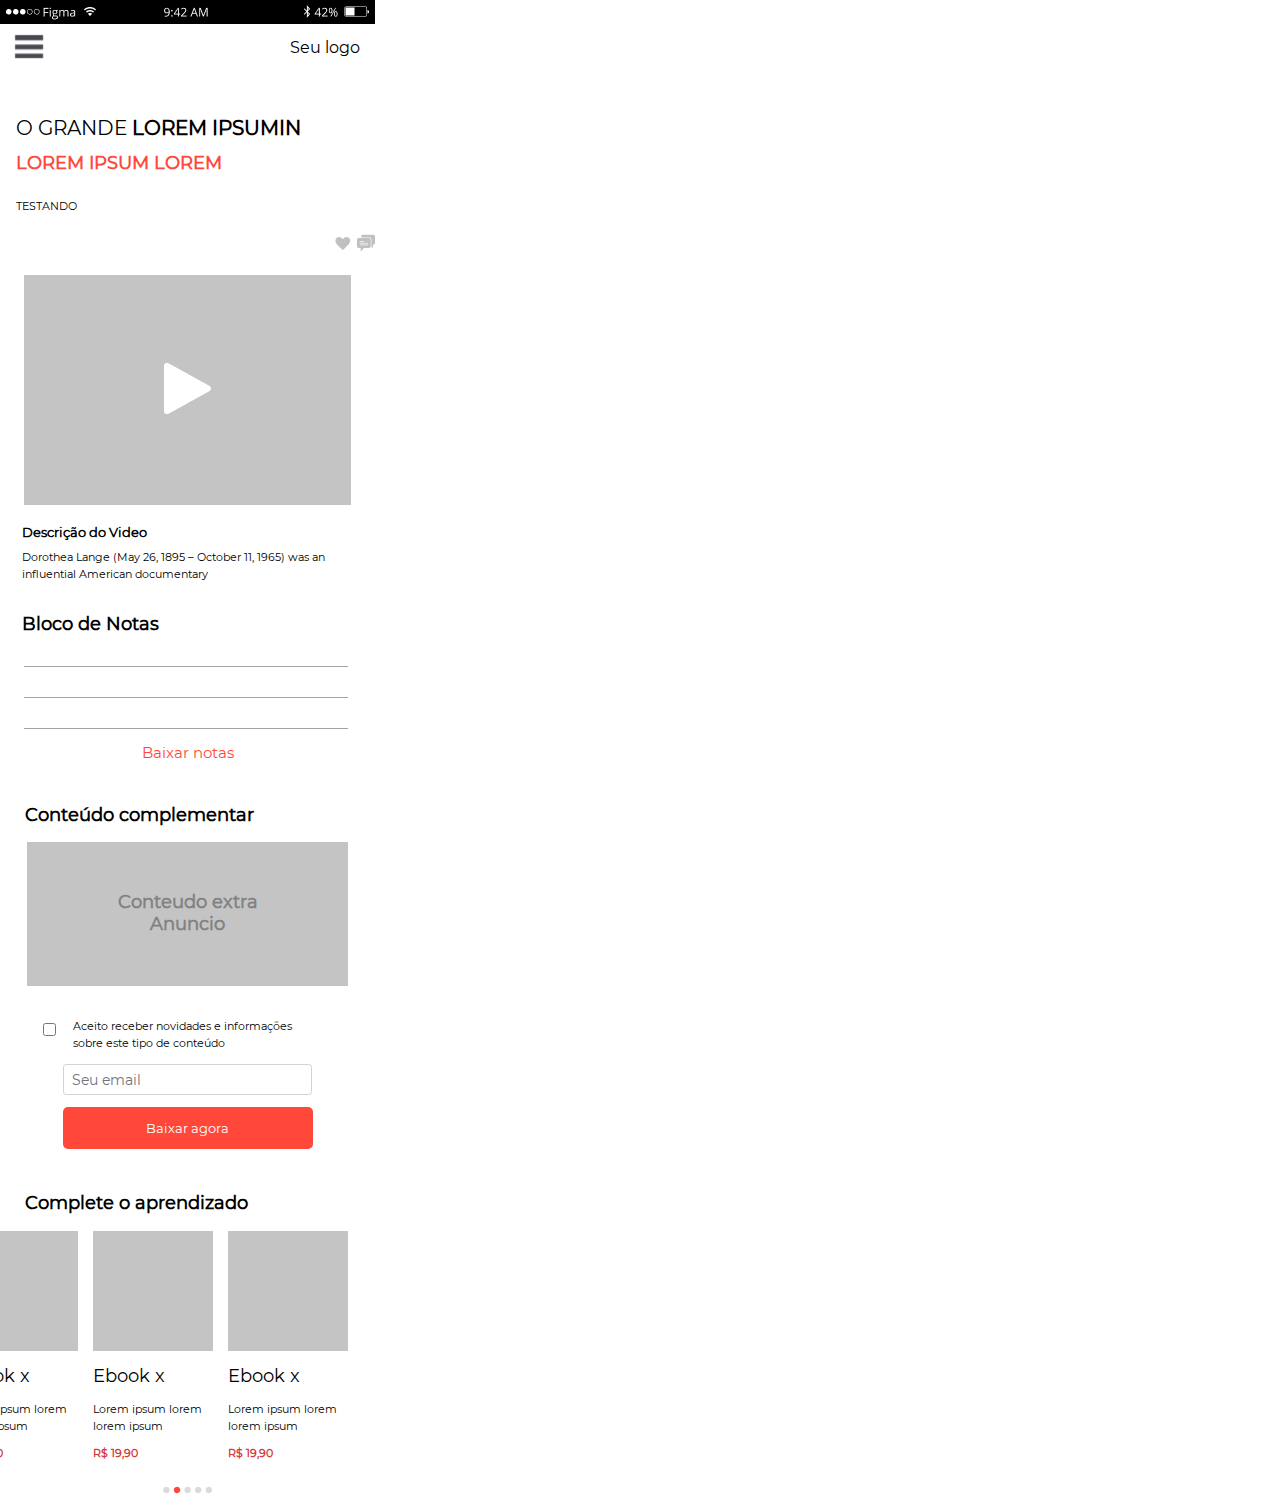
<file: video.html>
<html>

<head>
    <meta charset="utf-8">
    <meta http-equiv="X-UA-Compatible" content="IE=edge">
    <title>OTT - sua marca</title>
    <link rel="stylesheet" type="text/css" media="screen" href="/src/style.css">
    <link rel="stylesheet" href="https://stackpath.bootstrapcdn.com/bootstrap/4.3.1/css/bootstrap.min.css"
        integrity="sha384-ggOyR0iXCbMQv3Xipma34MD+dH/1fQ784/j6cY/iJTQUOhcWr7x9JvoRxT2MZw1T" crossorigin="anonymous">
</head>

<body>
    <img src="/src/img/status_bar.png" alt="" class="statusbar">

    <!--MENU TOP-->

    <input type="checkbox" id="check">


    <nav class="nav-top row align-items-center">
        <label for="check" id="icone"><img src="/src/img/icone.png" class="icone" style="margin-bottom: 0px"></label>
        <div class="col-2"></div>
        <input type="text" name="pesquisa" class="col-5">
        <h6 class="text-right col-5" style="margin-bottom: 0px"><a href="/index.html"
                style="text-decoration:none; color: black">Seu logo</a></h6>
    </nav>

    <!--MENU LATERAL-->
    <div class="barra">
        <nav class="nav-lat">
            <a href="" class="no-link">
                <div class="row link">
                    <div class="col-2">
                        <img src="/src/img/ellipse2.png" alt="" class="logo-link"></div>
                    <div class="col-9 text-left pt-1">Página do Vídeo</div>
                </div>
            </a>
            <a href="/curso.html" class="no-link">
                <div class="row link">
                    <div class="col-2">
                        <img src="/src/img/ellipse2.png" alt="" class="logo-link"></div>
                    <div class="col-9 text-left pt-1">Página do Curso</div>
                </div>
            </a>
            <a href="" class="no-link">
                <div class="row link">
                    <div class="col-2">
                        <img src="/src/img/ellipse2.png" alt="" class="logo-link"></div>
                    <div class="col-9 text-left pt-1">Categorias</div>
                </div>
            </a>
            <a href="" class="no-link">
                <div class="row link">
                    <div class="col-2">
                        <img src="/src/img/ellipse2.png" alt="" class="logo-link"></div>
                    <div class="col-9 text-left pt-1">Fóruns</div>
                </div>
            </a>
            <a href="" class="no-link">
                <div class="row link">
                    <div class="col-2">
                        <img src="/src/img/ellipse2.png" alt="" class="logo-link"></div>
                    <div class="col-9 text-left pt-1">Quiz</div>
                </div>
            </a>
            <a href="" class="no-link">
                <div class="row link">
                    <div class="col-2">
                        <img src="/src/img/ellipse2.png" alt="" class="logo-link"></div>
                    <div class="col-9 text-left pt-1">Mensagens</div>
                </div>
            </a>
            <a href="" class="no-link">
                <div class="row link">
                    <div class="col-2">
                        <img src="/src/img/ellipse2.png" alt="" class="logo-link"></div>
                    <div class="col-9 text-left pt-1">Configurações</div>
                </div>
            </a>
            <a href="" class="no-link">
                <div class="row link">
                    <div class="col-2">
                        <img src="/src/img/ellipse2.png" alt="" class="logo-link"></div>
                    <div class="col-9 text-left pt-1">Meu perfil e favoritos</div>
                </div>
            </a>

        </nav>
    </div>

    <!--CONTEUDO DA PAGINA-->

    <div class="container-news">
        <br>
        <br>
        <br>
        <br>
        <h1 class="titulo-curso pl-3">O GRANDE <strong>LOREM IPSUMIN</strong></h1>
        <h3 class="subtitulo-curso pl-3">LOREM IPSUM LOREM</h3>
        <p class="pl-3">TESTANDO</p>
    </div>

    <div class="container-news">
        <div class="row justify-content-end">
            <div class="col-11 text-right">
                <img src="/src/img/favorite.png" alt="">
                <img src="/src/img/chat.png" alt="">
            </div>
        </div>
    </div>

    <div class="container-news">
        <div class="row">
            <div class="col-12 text-center">
                <div class="tela-video">
                    <img src="/src/img/play.png" style="margin: 87px;" alt="">
                </div>
            </div>

            <div class="col-11">
                <h5 style="padding-left: 22px; padding-top: 20px; font-weight: bold">Descrição do Video</h5>
                <p style="padding-left: 22px; padding-top: 1px;">Dorothea Lange (May 26, 1895 – October 11, 1965) was an
                    influential American documentary</p>
            </div>
        </div>
    </div>


    <div class="container-news">
        <div class="row">
            <div class="col-12">
                <h3 style="font-weight: bold; padding-left: 22px;">Bloco de Notas</h3>
                <div class="linha-notas"></div>
                <div class="linha-notas"></div>
                <div class="linha-notas"></div>
                <p style="color: #FF473A; font-size: 15px !important" class="text-center">Baixar notas</p>
            </div>
        </div>
    </div>


    <!--Conteudo Complementar-->
    <div class="container-news pt-2">
        <div class="row">
            <h3 class="titulo-news"><strong>Conteúdo complementar</strong></h3>
        </div>
        <div class="row justify-content-center">
            <div class="col-10 p-2">
                <div class="box-news">
                    <h3 style="color: #828282; font-size: 18px; font-weight: bold" class="text-center p-2">
                        <br>Conteudo
                        extra<br>
                        Anuncio <br><br><br></h3>
                </div>
            </div>
        </div>
    </div>

    <div class="container-news p-3">
        <div class="row justify-content-center">
            <div class="col-9">
                <input type="checkbox" class="form-check-input">
                <label>Aceito receber novidades e informações sobre este tipo de conteúdo</label>
            </div>
        </div>
        <div class="row justify-content-center">
            <div class="col-9 py-1">
                <input type="text" name="E-mail" class="form-control form-control-sm" placeholder="Seu email">
            </div>
        </div>
        <div class="row justify-content-center">
            <div class="col-9 py-2">
                <button class="botao-vermelho">Baixar agora</button>
            </div>
        </div>


    </div>

    <div class="container-news">
        <div class="row">
            <h3 class="titulo-news"><strong>Complete o aprendizado</strong></h3>
        </div>
        <div class="row justify-content-center">
            <div class="col-4 p-2" style="margin-left: -70px">
                <div class="box-ebook">
                </div>
                <h4>Ebook x</h4>
                <p class="txt-ebook">Lorem ipsum lorem<br>lorem ipsum</p>
                <p class="prc-ebook">R$ 19,90</p>
            </div>

            <div class="col-4 p-2">
                <div class="box-ebook">
                </div>
                <h4>Ebook x</h4>
                <p class="txt-ebook">Lorem ipsum lorem<br>lorem ipsum</p>
                <p class="prc-ebook">R$ 19,90</p>
            </div>

            <div class="col-4 p-2">
                <div class="box-ebook">
                </div>
                <h4>Ebook x</h4>
                <p class="txt-ebook">Lorem ipsum lorem<br>lorem ipsum</p>
                <p class="prc-ebook">R$ 19,90</p>
            </div>

        </div>

        <div class="text-center banner-roll"><img src="/src/img/Group.png" alt=""></div>

    </div>

    <!--SCRIPTS-->
    <script src="https://code.jquery.com/jquery-3.3.1.slim.min.js"
        integrity="sha384-q8i/X+965DzO0rT7abK41JStQIAqVgRVzpbzo5smXKp4YfRvH+8abtTE1Pi6jizo"
        crossorigin="anonymous"></script>
    <script src="https://cdnjs.cloudflare.com/ajax/libs/popper.js/1.14.7/umd/popper.min.js"
        integrity="sha384-UO2eT0CpHqdSJQ6hJty5KVphtPhzWj9WO1clHTMGa3JDZwrnQq4sF86dIHNDz0W1"
        crossorigin="anonymous"></script>
    <script src="https://stackpath.bootstrapcdn.com/bootstrap/4.3.1/js/bootstrap.min.js"
        integrity="sha384-JjSmVgyd0p3pXB1rRibZUAYoIIy6OrQ6VrjIEaFf/nJGzIxFDsf4x0xIM+B07jRM"
        crossorigin="anonymous"></script>
</body>

</html>
</file>
<file: src/style.css>
@font-face {
    font-family: montserrat;
    src: url('/src/Montserrat-Regular.ttf');
}
* {
    font-family: montserrat;
    border: none;
    margin: 0;
    padding: 0;
}

div{
    margin: 0;
}

h1{
    color: black;
    font-size: 20px !important;
    padding-top: 20px;
}

h2 {
    color: black;
    font-size: 11px !important;
    padding-top: 15px;
}

h3 {
    color: black;
    font-size: 18px !important;
    padding-top: 15px;
    padding-right: 10px;
    padding-left: 10px;
}


h4 {
    color: black;
    font-size: 18px !important;
    padding-top: 15px;
    font-weight: bold;
}

h5 {
    color: black;
    font-size: 13px !important;
    padding-top: 5px;
}


p {
    color: black;
    font-size: 11px !important;
    padding-top: 15px;
    line-height: 17px;
    padding-right: 10px;
    padding-left: 10px;
}

label {
    color: black;
    font-size: 11px !important;
    line-height: 17px;
    padding-right: 10px;
    padding-left: 10px;
}

.titulo-news {
    padding-left: 40px;
    padding-right: 35px;
    padding-top: 20px;
}

.box-news {

    padding-top: 20px;
    background-color: #C4C4C4;
}

.box-ebook {
    background-color: #C4C4C4;
    height: 120;
    width: 120;
    padding-bottom: 15px;
}


.txt-ebook {
    padding-left: 0 !important;
    padding-right: 0 !important;
    padding-top: 5px !important;
    margin-bottom: 5px !important;
}

.prc-ebook {
    padding-left: 0 !important;
    padding-right: 0 !important;
    padding-top: 5px !important;
    color: #D53B3B !important;
    font-weight: bold;
}

.container-news {
    background-color: white;
    width: 375px;
}

.banner-home {
    background-color: #A3A3A3;
    width: 375px;
    height: 200px;
}

.banner-prof {
    background-color: white;
    width: 375px;
    height: 200px;
}

.icone {
    width: 28px;
    height: 23px;
    z-index: 1;
}

#check {
    display: none;
}

#icone {
    cursor: pointer;
    padding: 15px;
    position: fixed;
    z-index: 1;
    top: 20px;
}

.barra {
    background-color: #A3A3A3;
    width: 300px;
    height: 100%;
    position: fixed;
    transition: all .2s linear; 
    left: -600px;
    top: 72px;
    z-index: 1;
}

.banner-buttons {
    background-color: white;
    width: 375px;
    height: 100px;
    text-align: center;
}

.banner-categorias {
    background-color: white;
    width: 375px;
    height: 50px;
    text-align: center;
}

.banner-roll {
    background-color: white;
    width: 375px;
    height: 10px;
    text-align: center;
}

.box-txt {
    background: #FFFFFF;
    mix-blend-mode: normal;
    border: 0.75px solid #9F9F9F;
    box-sizing: border-box;
    border-radius: 3px;
    font-size: 10px;
    height: 25px;
    vertical-align: middle;
    padding: 5px;
}

.box-txt-selected {
    background: #9F9F9F;
    mix-blend-mode: normal;
    border: 0.75px solid #9F9F9F;
    box-sizing: border-box;
    border-radius: 3px;
    font-size: 10px;
    height: 25px;
    vertical-align: middle;
    padding: 5px;
    color: white !important;
    font-weight: bold !important;
}

.botao-vermelho {
    width: 250px;
    height: 42;
    background-color: #FF473A;
    color: white;
    font-size: 13px;
    border-radius: 5px;
    margin-left: 62,5px;
    margin-right: 62,5px;
}

.nav-top {
    top:24px;
    position: fixed;
    background-color: white;
    height: 48px;
    width: 375px;
    margin-left: 0 !important;
    z-index: 1;
}

.no-link:link {
    text-decoration: none !important;
    color: black !important;
}


.nav-lat {
    width: 100%;
    position: absolute;
    top: 20px;
}

.nav-lat a {
    text-decoration: none;
}

.link {
    font-family: montserrat;
    padding: 20px;
    font-size: 16px;
    transition: all .2s linear;
    color: white;
    text-decoration: none;

}

.logo-link {
    height: 30px;
    width: 30px;
}


#check:checked ~ .barra{
    transform: translateX(600px);
}

#check:checked ~ .barra nav a .link{
    margin-top: 0;
}


ul .item {
    list-style-image: url("/src/img/checked.png");
}

ul .title {
    list-style-image: url("/src/img/checked-title.png");
}

li .title {
    padding-bottom: 15px;
}

ul .title2 {
    list-style-image: url('/src/img/check-title.png');
}

li .title2 {
    margin-top: -5px;
}

ul .item2 {
    list-style: none;
}

.statusbar{
    width: 376px;
    background-image: url('/src/img/status_bar.png');
    width: 375px;    
    position:fixed;
    top:0;
    left: 0;
    z-index: 1;
}

.img-perfil{
    background-color: grey;
    width: 75px;
    height: 75px;
    border-radius: 50%;
    margin: 30px 20px;
    background-image: url('');
}

.titulo-curso {
    font-size: 24px;

}

.subtitulo-curso {
    color: #FF473A;
    font-size: 18px;
    font-weight: bold;
    padding-top: 5px !important;
}

.tela-video {
    width: 327px;
    height: 230px;
    background-color: #C4C4C4;
    margin-top: 20px;
    margin-left: 24px;
}

.linha-notas{
    width: 324px;
    height: 1px;
    background-color: #A3A3A3;
    margin-top: 30px;
    margin-left: 24px;
}
</file>
